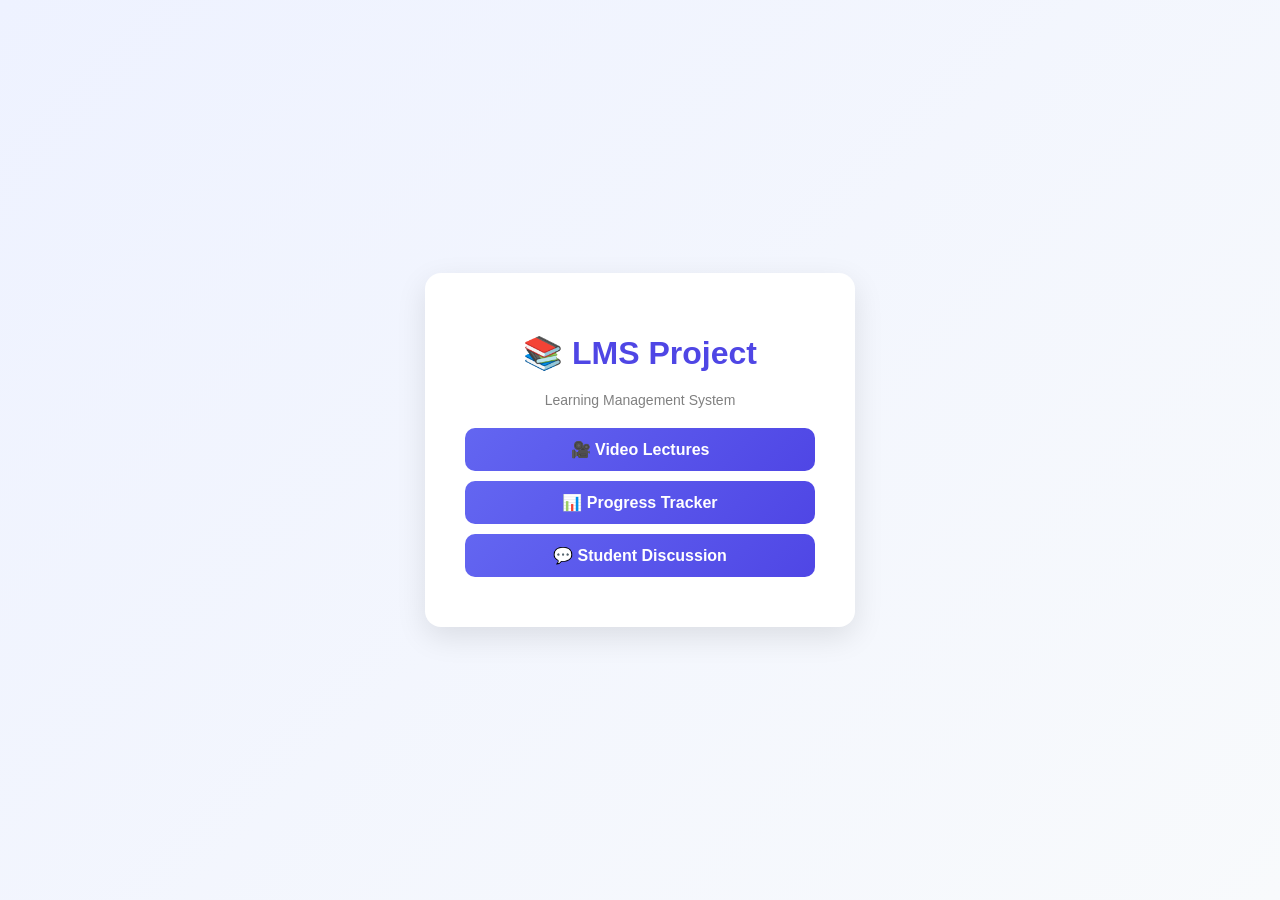
<file: index.html>
<!DOCTYPE html>
<html lang="en">
  <head>
    <meta charset="UTF-8" />
    <title>LMS Project</title>

    <style>
      body {
        font-family: Arial;
        background: linear-gradient(135deg, #eef2ff, #f8fafc);
        display: flex;
        justify-content: center;
        align-items: center;
        height: 100vh;
        margin: 0;
      }

      .container {
        text-align: center;
        background: white;
        padding: 40px;
        border-radius: 16px;
        box-shadow: 0 10px 30px rgba(0, 0, 0, 0.1);
        width: 350px;
      }

      h1 {
        margin-bottom: 20px;
        color: #4f46e5;
      }

      a {
        display: block;
        text-decoration: none;
        padding: 12px;
        margin: 10px 0;
        border-radius: 10px;
        background: linear-gradient(135deg, #6366f1, #4f46e5);
        color: white;
        font-weight: bold;
        transition: 0.3s;
      }

      a:hover {
        transform: scale(1.05);
        background: linear-gradient(135deg, #4f46e5, #6366f1);
      }

      .subtitle {
        font-size: 14px;
        color: gray;
        margin-bottom: 20px;
      }
    </style>
  </head>

  <body>
    <div class="container">
      <h1>📚 LMS Project</h1>
      <p class="subtitle">Learning Management System</p>

      <a href="VideoLectures/VideoLec.html">🎥 Video Lectures</a>
      <a href="TrackLearning/TrackLear.html">📊 Progress Tracker</a>
      <a href="StudentDiscussion/StudentDisc.html">💬 Student Discussion</a>
    </div>
  </body>
</html>
</file>
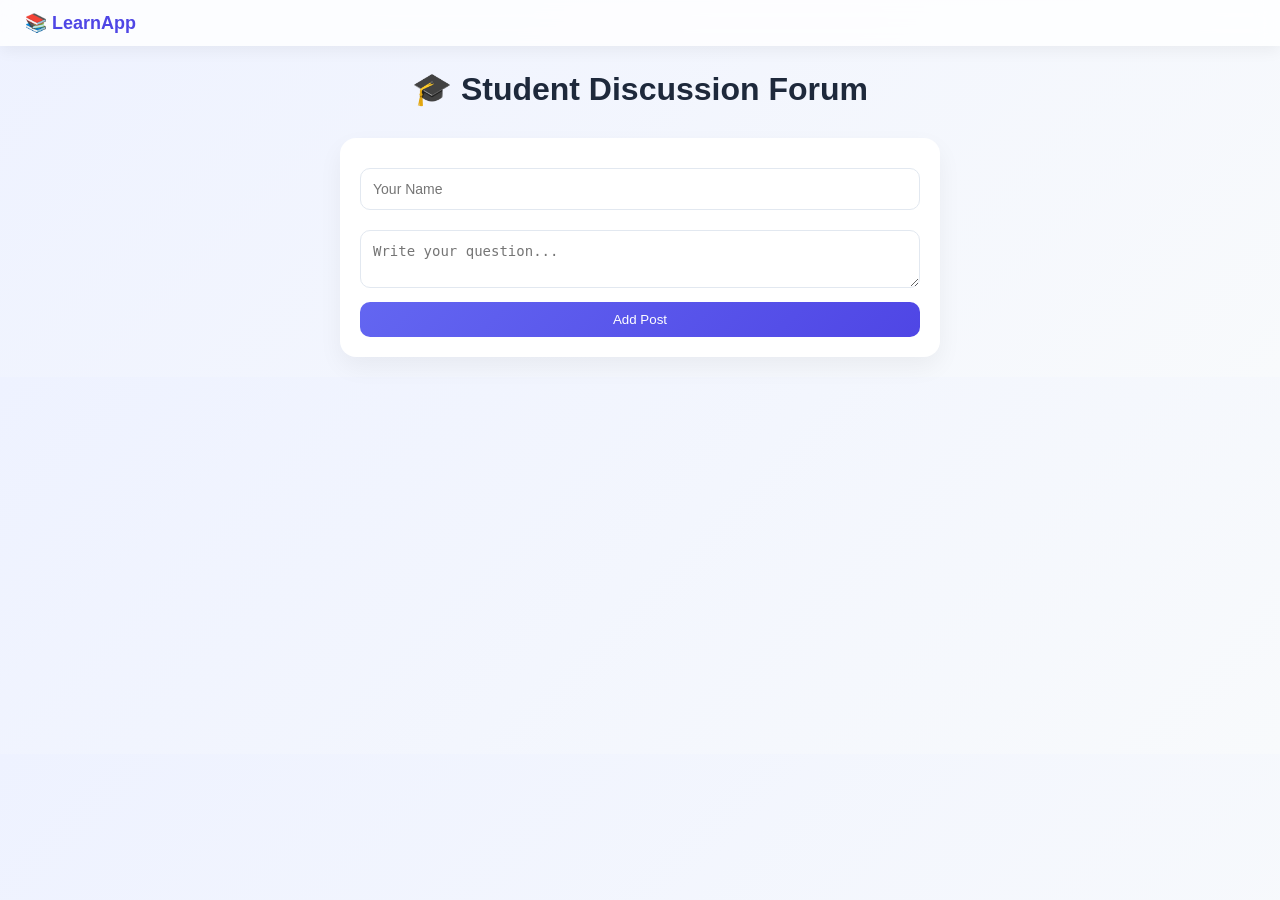
<file: StudentDiscussion/StudentDisc.html>
<!DOCTYPE html>
<html lang="en">
  <head>
    <meta charset="UTF-8" />
    <title>Student Forum</title>
    <link rel="stylesheet" href="StudentDisc.css" />
  </head>
  <body>
    <nav class="navbar">
      <div class="logo">📚 LearnApp</div>

      <!-- <nav class="navbar">
        <a href="./VideoLectures/VideoLec.html">🎥 Videos</a>
        <a href="./TrackLearning/TrackLear.html">📊 Progress</a>
        <a href="./StudentDiscussion/StudentDisc.html">💬 Forum</a>
      </nav> -->
    </nav>
    <h1>🎓 Student Discussion Forum</h1>

    <div class="add-post">
      <input type="text" id="name" placeholder="Your Name" />
      <textarea id="content" placeholder="Write your question..."></textarea>
      <button onclick="addPost()">Add Post</button>
    </div>

    <div id="postsContainer"></div>

    <script src="StudentDisc.js"></script>
  </body>
</html>
</file>
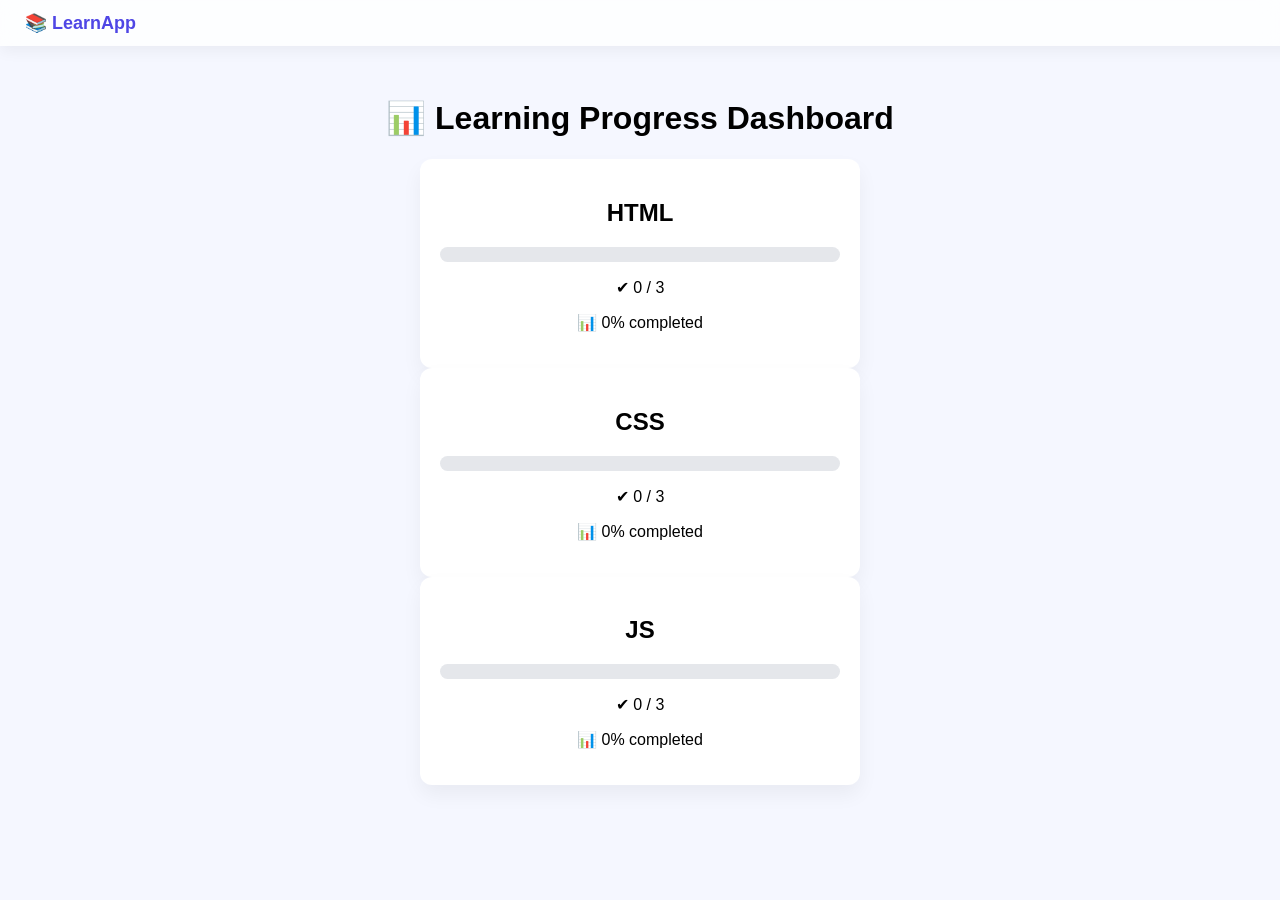
<file: TrackLearning/TrackLear.html>
<!DOCTYPE html>
<html lang="en">
  <head>
    <meta charset="UTF-8" />
    <title>Progress Dashboard</title>
    <link rel="stylesheet" href="TrackLear.css" />
  </head>
  <body>
    <nav class="navbar">
      <div class="logo">📚 LearnApp</div>

      <!-- <nav class="navbar">
        <a href="./VideoLectures/VideoLec.html">🎥 Videos</a>
        <a href="./TrackLearning/TrackLear.html">📊 Progress</a>
        <a href="./StudentDiscussion/StudentDisc.html">💬 Forum</a>
      </nav> -->
    </nav>
    <h1>📊 Learning Progress Dashboard</h1>

    <div id="dashboard"></div>

    <script src="TrackLear.js"></script>
  </body>
</html>
</file>
<file: StudentDiscussion/StudentDisc.css>
* {
  margin: 0;
  padding: 0;
  box-sizing: border-box;
}

/* Body */
body {
  font-family: "Segoe UI", Tahoma, sans-serif;
  background: linear-gradient(135deg, #eef2ff, #f8fafc);
  padding: 20px;
  color: #1e293b;
}
.navbar {
  position: fixed;
  top: 0;
  left: 0;
  width: 100%;
  background: rgba(255, 255, 255, 0.8);
  backdrop-filter: blur(10px);
  display: flex;
  justify-content: space-between;
  align-items: center;
  padding: 12px 25px;
  box-shadow: 0 5px 15px rgba(0, 0, 0, 0.05);
  z-index: 1000;
}

.logo {
  font-size: 18px;
  font-weight: bold;
  color: #4f46e5;
}

.links {
  display: flex;
  gap: 20px;
}

.links a {
  text-decoration: none;
  color: #333;
  font-weight: 500;
  padding: 6px 10px;
  border-radius: 8px;
  transition: 0.3s;
}

.links a:hover {
  background: #4f46e5;
  color: white;
}

/* مهم عشان المحتوى ما يدخلش تحت النافبار */
body {
  padding-top: 70px;
}
/* Title */
h1 {
  text-align: center;
  margin-bottom: 30px;
  font-size: 32px;
  font-weight: 700;
  color: #1e293b;
}

/* Add Post Card */
.add-post {
  background: #ffffff;
  padding: 20px;
  margin: auto;
  width: 100%;
  max-width: 600px;
  border-radius: 16px;
  box-shadow: 0 10px 25px rgba(0, 0, 0, 0.05);
  transition: 0.3s;
}

.add-post:hover {
  transform: translateY(-3px);
}

/* Inputs */
input,
textarea {
  width: 100%;
  margin: 10px 0;
  padding: 12px;
  border-radius: 10px;
  border: 1px solid #e2e8f0;
  outline: none;
  font-size: 14px;
  transition: 0.2s;
}

input:focus,
textarea:focus {
  border-color: #6366f1;
  box-shadow: 0 0 0 2px rgba(99, 102, 241, 0.2);
}

/* Buttons */
button {
  padding: 10px 14px;
  border-radius: 10px;
  border: none;
  cursor: pointer;
  font-weight: 500;
  transition: 0.2s;
}

/* Add Button */
.add-post button {
  background: linear-gradient(135deg, #6366f1, #4f46e5);
  color: white;
  width: 100%;
}

.add-post button:hover {
  transform: scale(1.02);
  opacity: 0.95;
}

/* Post Card */
.post {
  background: white;
  padding: 20px;
  margin: 20px auto;
  max-width: 600px;
  border-radius: 16px;
  box-shadow: 0 10px 25px rgba(0, 0, 0, 0.05);
  transition: 0.3s;
}

.post:hover {
  transform: translateY(-5px);
}

/* Post Header */
.post h3 {
  margin-bottom: 5px;
  font-size: 18px;
}

.post small {
  color: #64748b;
  font-size: 12px;
}

/* Post Content */
.post p {
  margin: 10px 0 15px;
  line-height: 1.5;
}

/* Actions */
.actions {
  display: flex;
  gap: 10px;
  flex-wrap: wrap;
  margin-bottom: 10px;
}

/* Like */
.actions button:nth-child(1) {
  background: #fef2f2;
  color: #e11d48;
}

.actions button:nth-child(1):hover {
  background: #fee2e2;
}

/* Delete */
.actions button:nth-child(2) {
  background: #fef2f2;
  color: #dc2626;
}

.actions button:nth-child(2):hover {
  background: #fee2e2;
}

/* Toggle */
.actions button:nth-child(3) {
  background: #eef2ff;
  color: #4f46e5;
}

.actions button:nth-child(3):hover {
  background: #e0e7ff;
}

/* Comment Input */
.post input {
  margin-top: 10px;
}

/* Comment Button */
.post button:last-child {
  background: #10b981;
  color: white;
}

.post button:last-child:hover {
  background: #059669;
}

/* Comments */
.comment {
  background: #f1f5f9;
  padding: 10px;
  margin-top: 8px;
  border-radius: 10px;
  font-size: 14px;
  position: relative;
}

/* Comment Accent Line */
.comment::before {
  content: "";
  position: absolute;
  left: 0;
  top: 0;
  height: 100%;
  width: 4px;
  background: #6366f1;
  border-radius: 10px 0 0 10px;
}

/* Responsive */
@media (max-width: 600px) {
  .add-post,
  .post {
    padding: 15px;
  }

  h1 {
    font-size: 24px;
  }
}
</file>
<file: TrackLearning/TrackLear.css>
body {
  font-family: Arial;
  background: #f5f7ff;
  padding: 20px;
  text-align: center;
}
.navbar {
  position: fixed;
  top: 0;
  left: 0;
  width: 100%;
  background: rgba(255, 255, 255, 0.8);
  backdrop-filter: blur(10px);
  display: flex;
  justify-content: space-between;
  align-items: center;
  padding: 12px 25px;
  box-shadow: 0 5px 15px rgba(0, 0, 0, 0.05);
  z-index: 1000;
}

.logo {
  font-size: 18px;
  font-weight: bold;
  color: #4f46e5;
}

.links {
  display: flex;
  gap: 20px;
}

.links a {
  text-decoration: none;
  color: #333;
  font-weight: 500;
  padding: 6px 10px;
  border-radius: 8px;
  transition: 0.3s;
}

.links a:hover {
  background: #4f46e5;
  color: white;
}

/* مهم عشان المحتوى ما يدخلش تحت النافبار */
body {
  padding-top: 70px;
}
.card {
  background: white;
  padding: 20px;
  width: 400px;
  margin: auto;
  border-radius: 12px;
  box-shadow: 0 10px 20px rgba(0, 0, 0, 0.05);
}

.progress-bar {
  width: 100%;
  height: 15px;
  background: #e5e7eb;
  border-radius: 10px;
  margin: 15px 0;
}

.progress {
  height: 100%;
  width: 0%;
  background: #6366f1;
  border-radius: 10px;
  transition: 0.3s;
}

.videos {
  margin-top: 20px;
}

button {
  margin: 5px;
  padding: 10px;
  border: none;
  border-radius: 8px;
  cursor: pointer;
  background: #10b981;
  color: white;
}

button:hover {
  opacity: 0.8;
}
</file>
